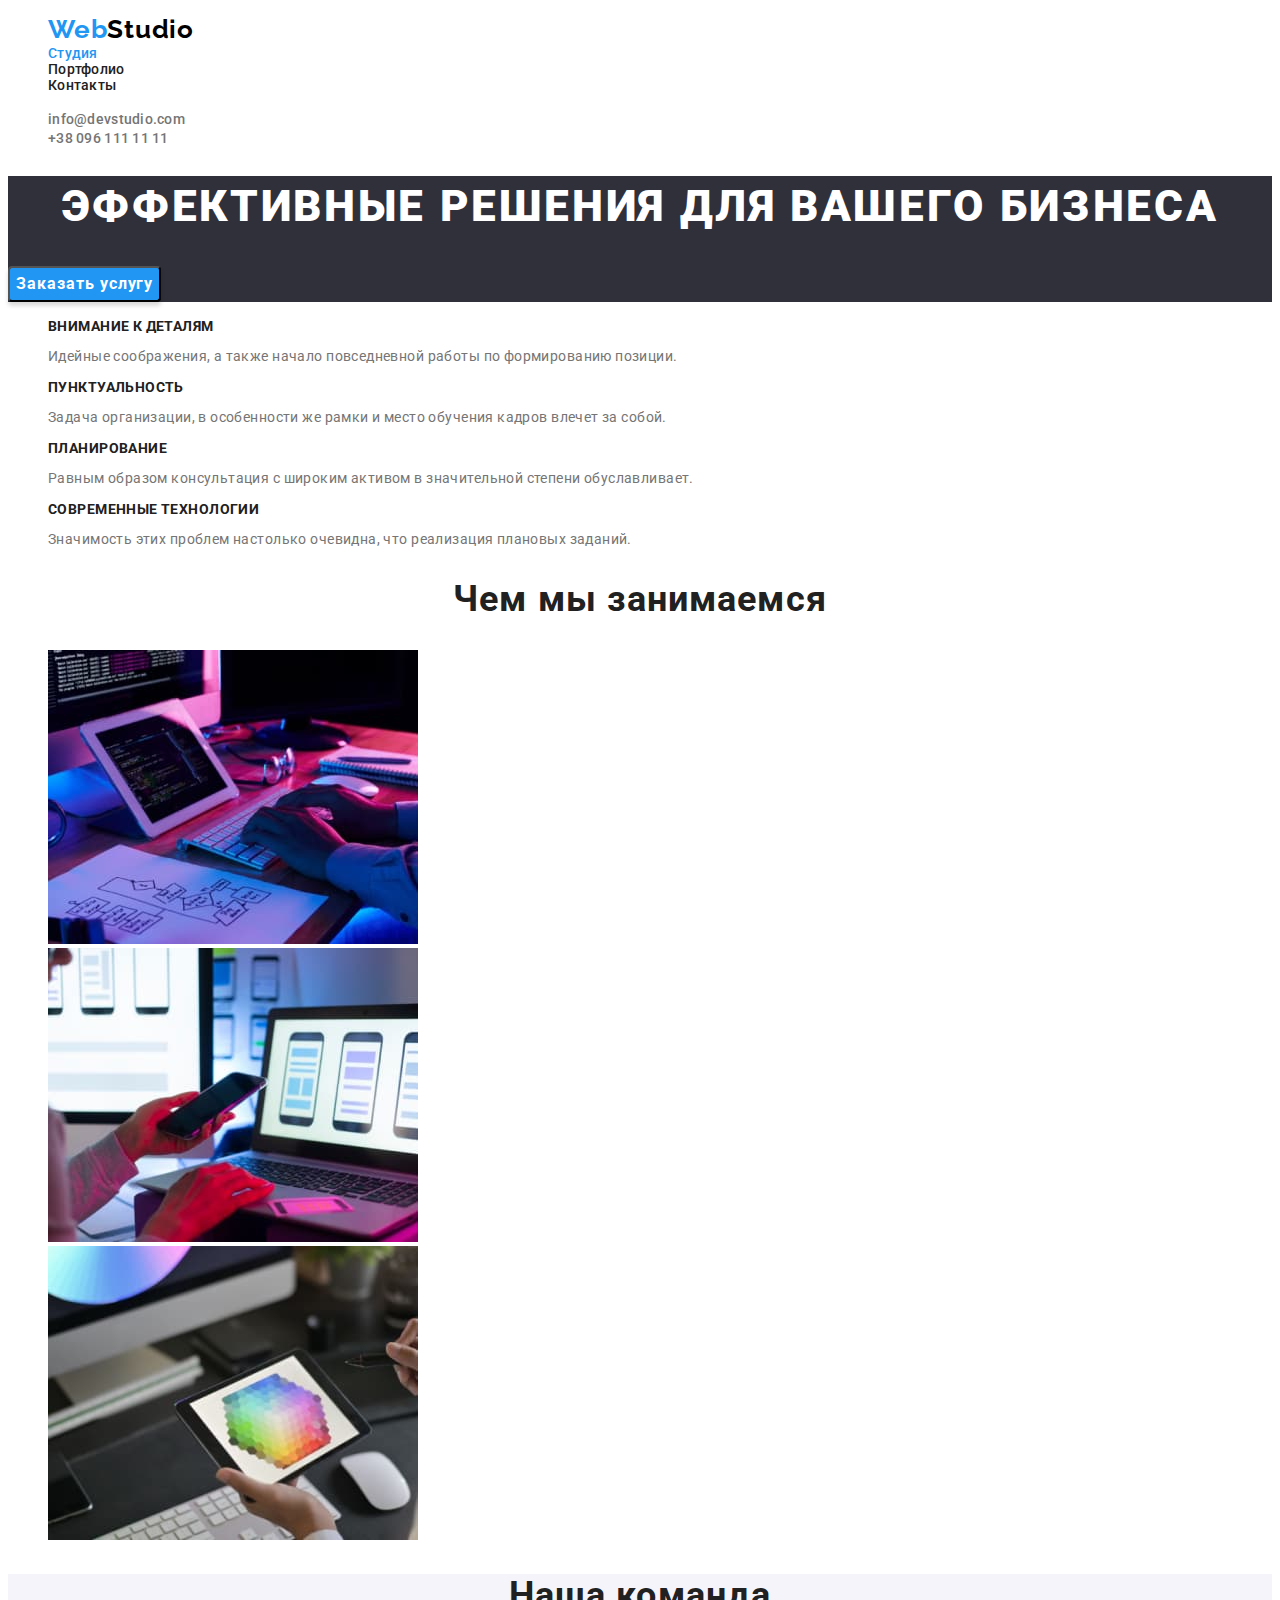
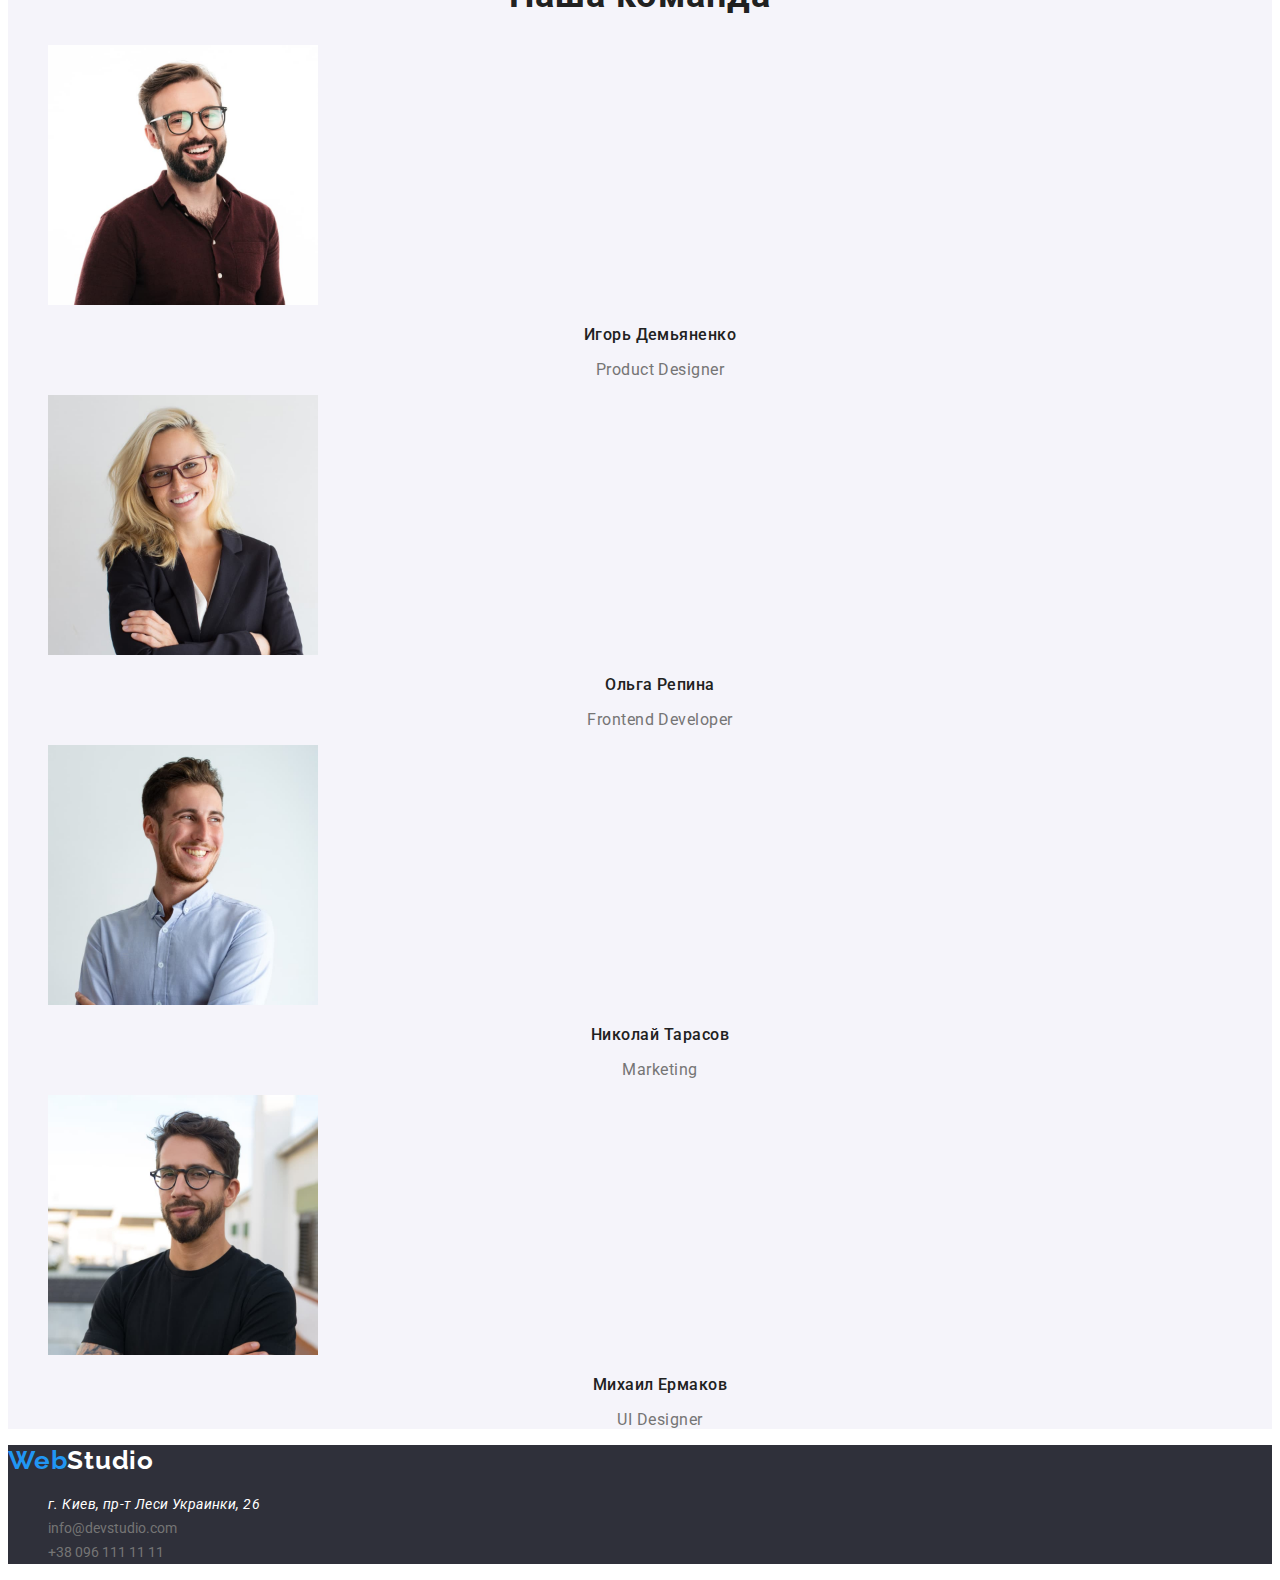
<file: index.html>
<!DOCTYPE html>
<html lang="ru">
<head>
    <meta charset="UTF-8">
    <meta http-equiv="X-UA-Compatible" content="IE=edge">
    <meta name="viewport" content="width=device-width, initial-scale=1.0">
    <title>Студия</title>
    <link rel="stylesheet" href="./css/styles.css">

    <link rel="preconnect" href="https://fonts.googleapis.com">
    <link rel="preconnect" href="https://fonts.gstatic.com" crossorigin>
    <link href="https://fonts.googleapis.com/css2?family=Raleway:wght@700&family=Roboto:wght@400;500;700;900&display=swap"
        rel="stylesheet">
</head>
<body>
    <header class="header">
        <nav class="header-nav">
            <ul class="list header-list">
                <li class="header-item logo"><a href="./index.html" lang="en" class="link"><span class="logo-color-1">Web</span><span class="logo-color-2">Studio</span></a></li>
                <li class="header-item"><a href="./index.html" class="link current">Студия</a></li>
                <li class="header-item"><a href="./portfolio.html" class="link">Портфолио</a></li>
                <li class="header-item"><a href="" class="link">Контакты</a></li>
            </ul>
        </nav>
        <ul class="list header-contacts">
            <li class="header-contacts-item"><a href="mailto:info@devstudio.com" class="link">info@devstudio.com</a></li>
            <li class="header-contacts-item"><a href="tel:+380961111111" class="link">+38 096 111 11 11</a></li>
        </ul>
    </header>
    <main>
        <!-- order our service -->
        <section class="hero">
            <h1 class="hero-title">Эффективные решения для вашего бизнеса</h1>
            <button type="button" class="btn">Заказать услугу</button>
        </section>
        <!-- info about us -->
        <section class="about">
            <h2 hidden>Преимущества</h2>
            <ul class="list about-list">
                <li class="about-item">
                    <h3>Внимание к деталям</h3>
                    <p>Идейные соображения, а также начало повседневной работы по формированию позиции.</p>
                </li>
                <li class="about-item">
                    <h3>Пунктуальность</h3>
                    <p>Задача организации, в особенности же рамки и место обучения кадров влечет за собой.</p>
                </li>
                <li class="about-item">
                    <h3>Планирование</h3>
                    <p>Равным образом консультация с широким активом в значительной степени обуславливает.</p>
                </li>
                <li class="about-item">
                    <h3>Современные технологии</h3>
                    <p>Значимость этих проблем настолько очевидна, что реализация плановых заданий.</p>
                </li>
            </ul>
            <h2 class="about-title">Чем мы занимаемся</h2>
            <ul class="list about-works">
                <li class="about-works-item"><img src="./images/index/work-example-1.jpg" alt="work's example 1" width="370" height="294"></li>
                <li class="about-works-item"><img src="./images/index/work-example-2.jpg" alt="work's example 2" width="370" height="294"></li>
                <li class="about-works-item"><img src="./images/index/work-example-3.jpg" alt="work's example 3" width="370" height="294"></li>
            </ul>
        </section>
        <!-- our teamates -->
        <section class="team">
            <h2 class="team-title">Наша команда</h2>
            <ul class="list team-list">
                <li class="team-item">
                    <img src="./images/index/teamate-1.jpg" alt="first photo of a teamate" width="270" height="260">
                    <h3>Игорь Демьяненко</h3>
                    <p lang="en">Product Designer</p>
                </li>
                <li class="team-item">
                    <img src="./images/index/teamate-2.jpg" alt="second photo of a teamate" width="270" height="260">
                    <h3>Ольга Репина</h3>
                    <p lang="en">Frontend Developer</p>
                </li>
                <li class="team-item">
                    <img src="./images/index/teamate-3.jpg" alt="third photo of a teamate" width="270" height="260">
                    <h3>Николай Тарасов</h3>
                    <p lang="en">Marketing</p>
                </li>
                <li class="team-item">
                    <img src="./images/index/teamate-4.jpg" alt="fourth photo of a teamate" width="270" height="260">
                    <h3>Михаил Ермаков</h3>
                    <p lang="en">UI Designer</p>
                </li>
            </ul>
        </section>
    </main>
    <footer class="footer">
        <a href="./index.html" lang="en" class="link"><span class="logo logo-color-1">Web</span><span class="logo logo-color-3">Studio</span></a>
        <address class="address">
            <ul class="list">
                <li class="address-item"><a href="https://goo.gl/maps/AcQu7C4WXfpjc9Hp7" target="_blank" rel="noopener noreferrer" class="link address-google-map">г. Киев, пр-т Леси Украинки, 26</a></li>
                <li class="address-item"><a href="mailto:info@devstudio.com" class="link address-contact">info@devstudio.com</a></li>
                <li class="address-item"><a href="tel:+380961111111" class="link address-contact">+38 096 111 11 11</a></li>
            </ul>
        </address>
    </footer>
</body>
</html>
</file>
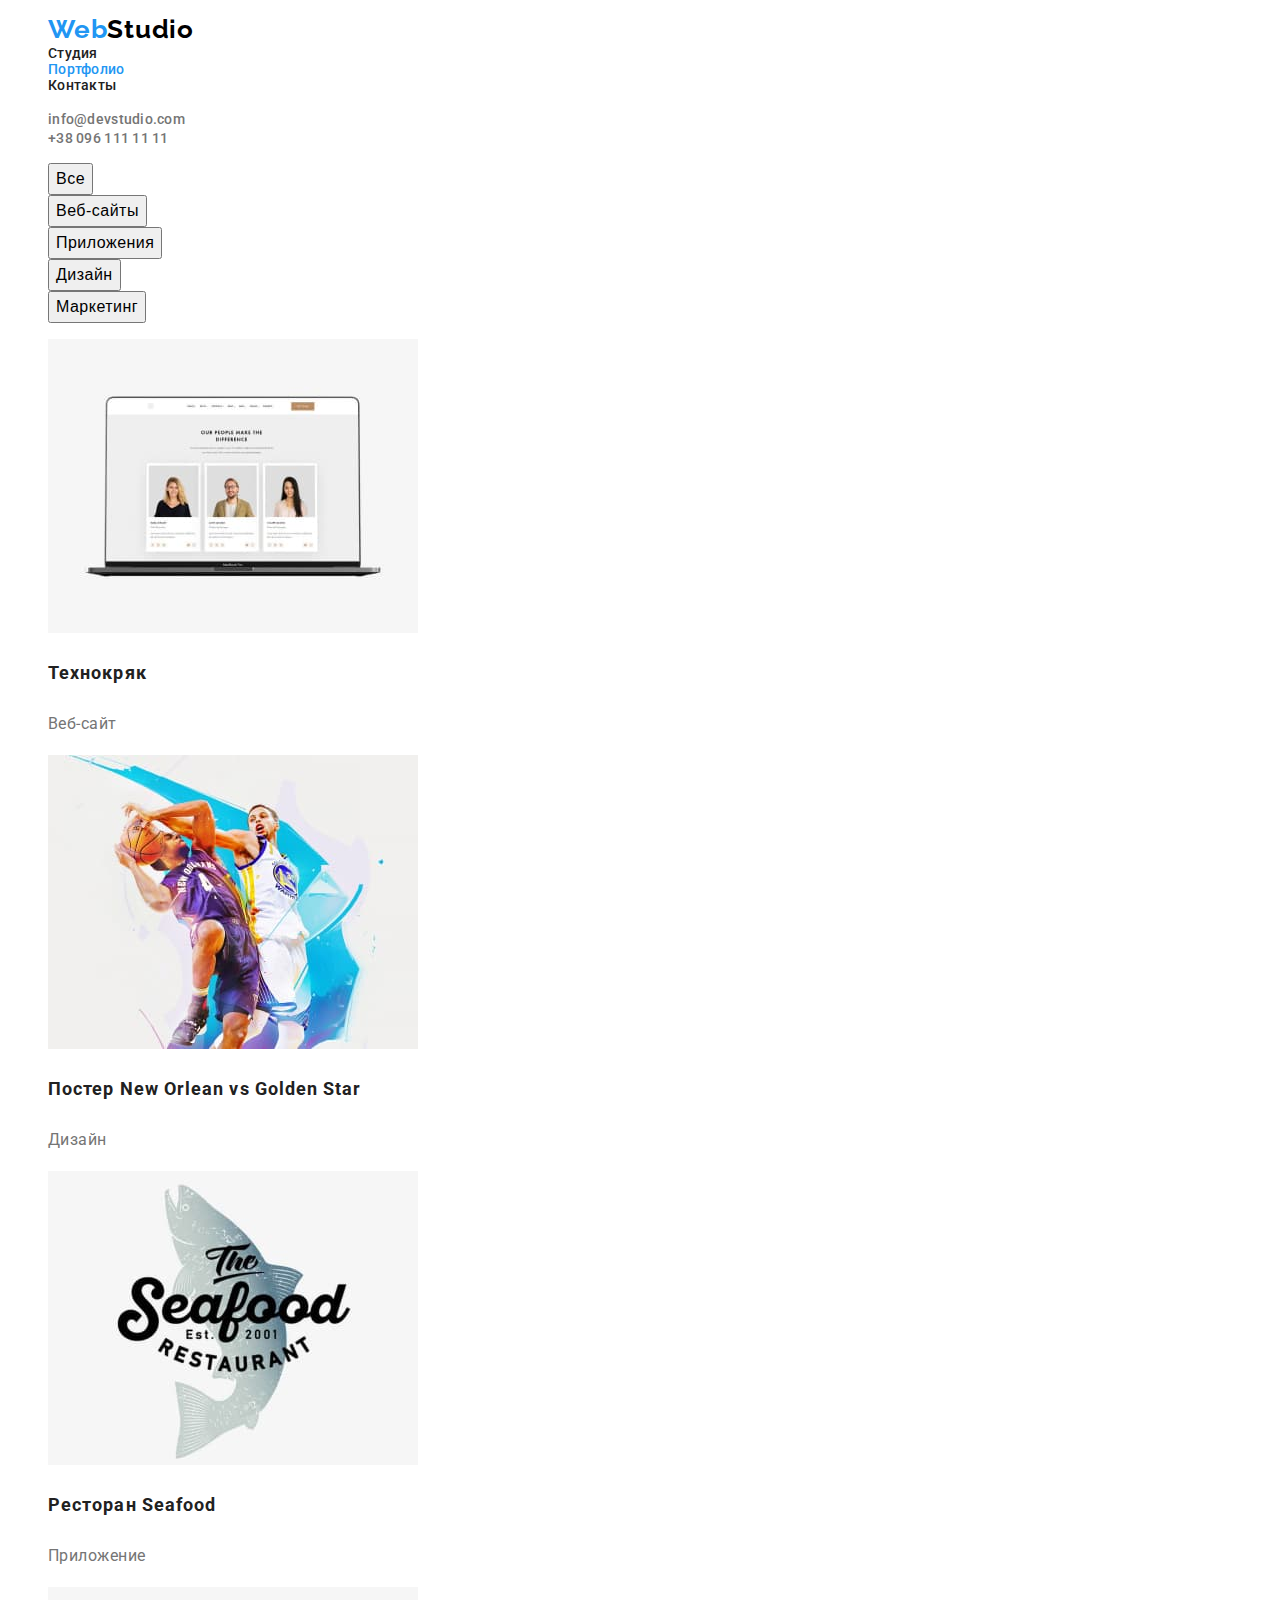
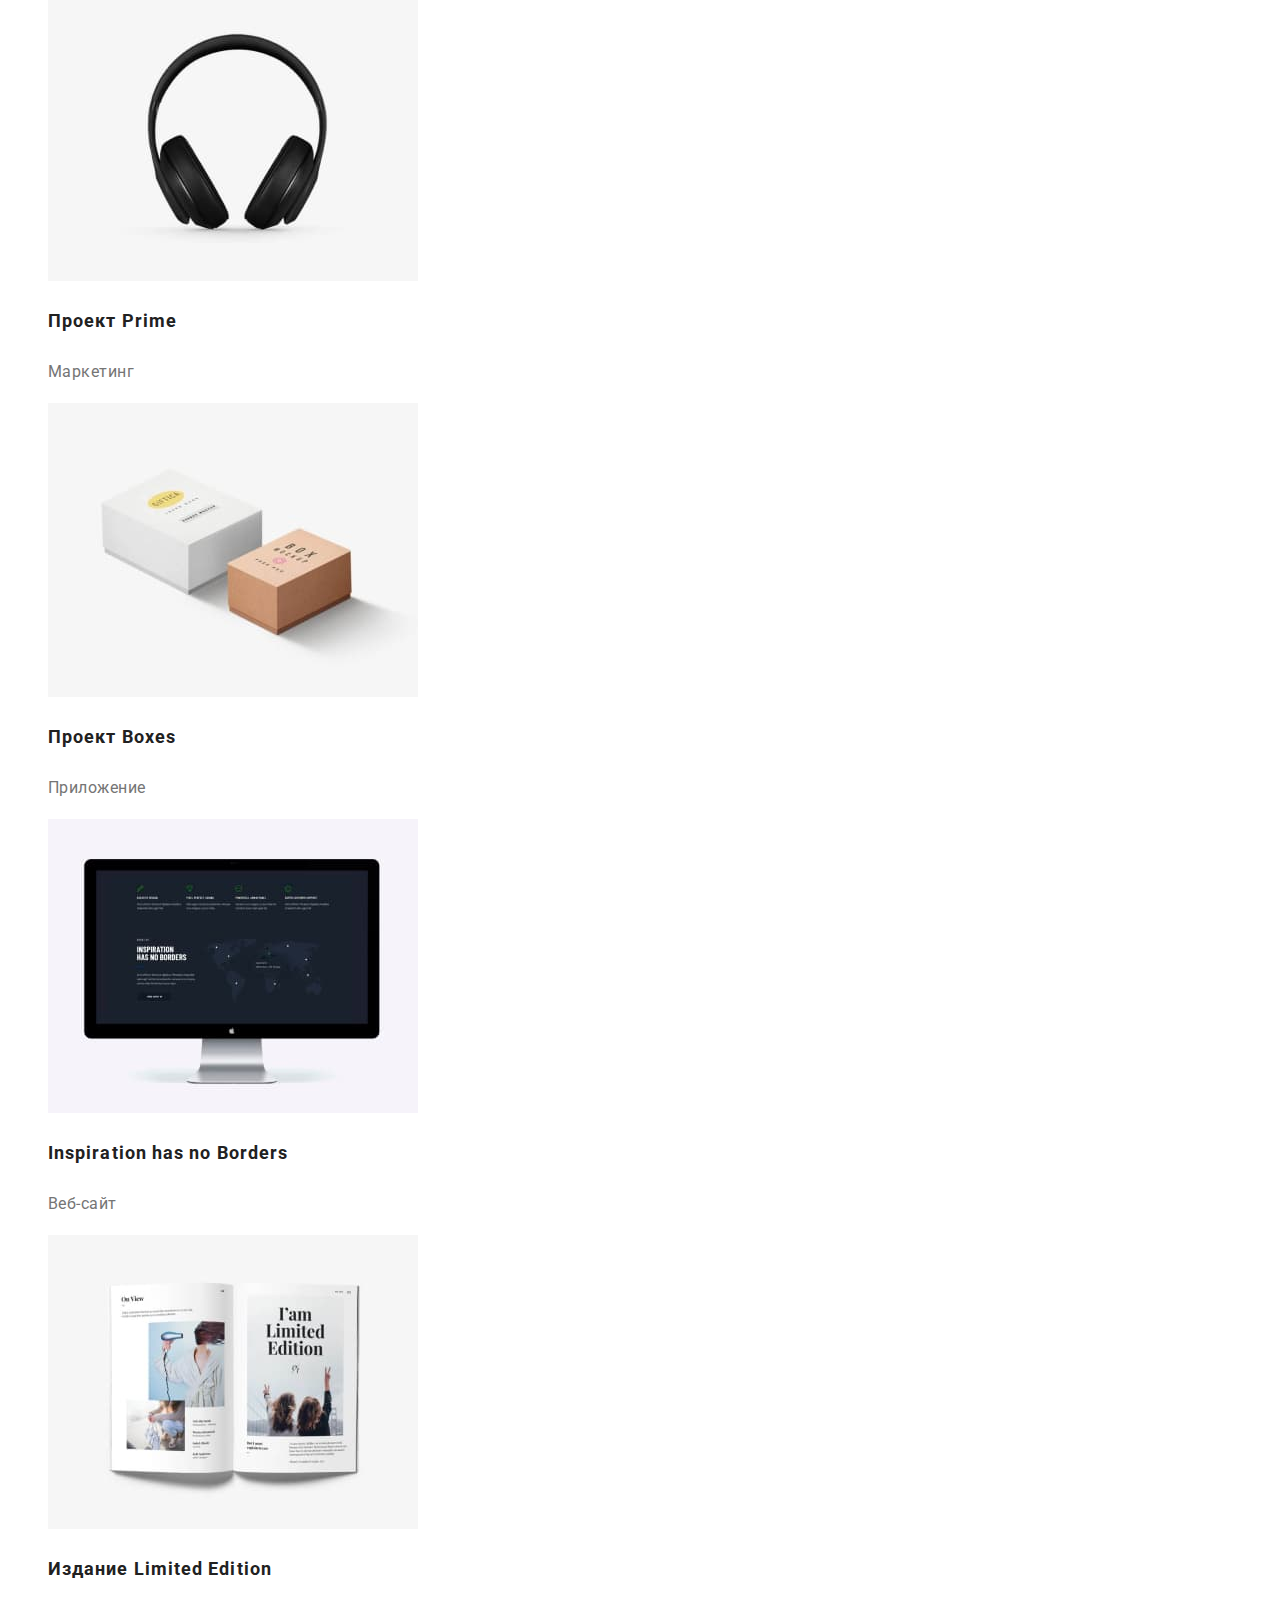
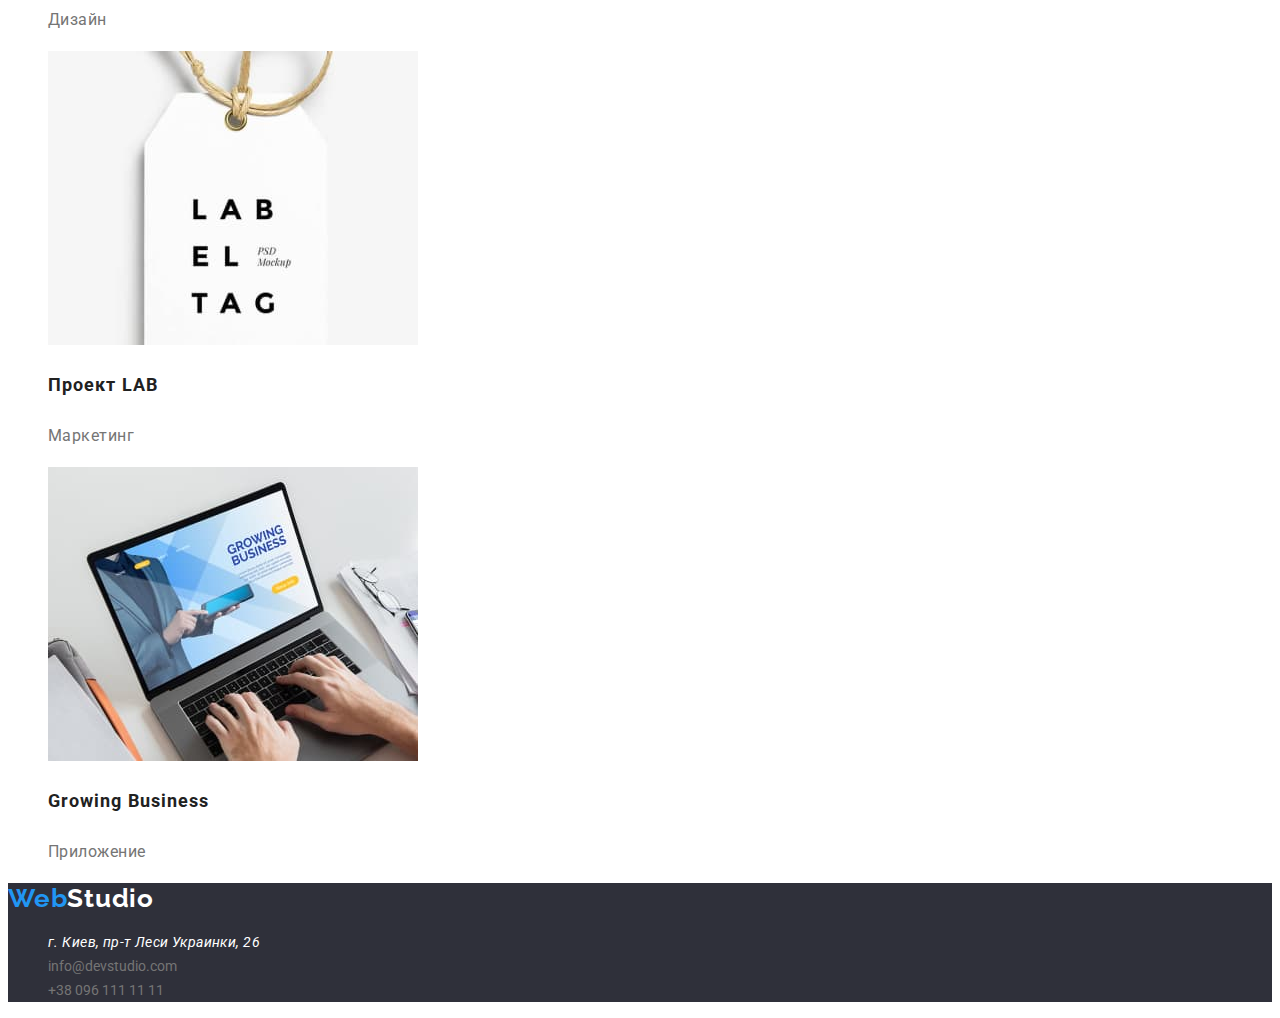
<file: portfolio.html>
<!DOCTYPE html>
<html lang="ru">

<head>
    <meta charset="UTF-8">
    <meta http-equiv="X-UA-Compatible" content="IE=edge">
    <meta name="viewport" content="width=device-width, initial-scale=1.0">
    <title>Студия</title>
    <link rel="stylesheet" href="./css/styles.css">

    <link rel="preconnect" href="https://fonts.googleapis.com">
    <link rel="preconnect" href="https://fonts.gstatic.com" crossorigin>
    <link
        href="https://fonts.googleapis.com/css2?family=Raleway:wght@700&family=Roboto:wght@400;500;700;900&display=swap"
        rel="stylesheet">
</head>

<body>
    <header class="header">
        <nav class="header-nav">
            <ul class="list header-list">
                <li class="header-item logo"><a href="./index.html" lang="en" class="link"><span
                            class="logo-color-1">Web</span><span class="logo-color-2">Studio</span></a></li>
                <li class="header-item"><a href="./index.html" class="link ">Студия</a></li>
                <li class="header-item"><a href="./portfolio.html" class="link current">Портфолио</a></li>
                <li class="header-item"><a href="" class="link">Контакты</a></li>
            </ul>
        </nav>
        <ul class="list header-contacts">
            <li class="header-contacts-item"><a href="mailto:info@devstudio.com" class="link">info@devstudio.com</a>
            </li>
            <li class="header-contacts-item"><a href="tel:+380961111111" class="link">+38 096 111 11 11</a></li>
        </ul>
    </header>
    <main>
       <section>
            <ul class="list filters">
                <li>
                    <button type="button" class="filter active">Все</button>
                </li>
                <li>
                    <button type="button" class="filter">Веб-сайты</button>
                </li>
                <li>
                    <button type="button" class="filter">Приложения</button>
                </li>
                <li>
                    <button type="button" class="filter">Дизайн</button>
                </li>
                <li>
                    <button type="button" class="filter">Маркетинг</button>
                </li>
            </ul>
            <ul class="list projects">
                <li class="project">
                    <img src="./images/portfolio/project-1.jpg" alt="project example" width="370" height="294">
                    <h3>Технокряк</h3>
                    <p>Веб-сайт</p>
                </li>
                <li class="project">
                    <img src="./images/portfolio/project-2.jpg" alt="project example" width="370" height="294">
                    <h3>Постер New Orlean vs Golden Star</h3>
                    <p>Дизайн</p>
                </li>
                <li class="project">
                    <img src="./images/portfolio/project-3.jpg" alt="project example" width="370" height="294">
                    <h3>Ресторан Seafood</h3>
                    <p>Приложение</p>
                </li>
                <li class="project">
                    <img src="./images/portfolio/project-4.jpg" alt="project example" width="370" height="294">
                    <h3>Проект Prime</h3>
                    <p>Маркетинг</p>
                </li>
                <li class="project">
                    <img src="./images/portfolio/project-5.jpg" alt="project example" width="370" height="294">
                    <h3>Проект Boxes</h3>
                    <p>Приложение</p>
                </li>
                <li class="project">
                    <img src="./images/portfolio/project-6.jpg" alt="project example" width="370" height="294">
                    <h3>Inspiration has no Borders</h3>
                    <p>Веб-сайт</p>
                </li>
                <li class="project">
                    <img src="./images/portfolio/project-7.jpg" alt="project example" width="370" height="294">
                    <h3>Издание Limited Edition</h3>
                    <p>Дизайн</p>
                </li>
                <li class="project">
                    <img src="./images/portfolio/project-8.jpg" alt="project example" width="370" height="294">
                    <h3>Проект LAB</h3>
                    <p>Маркетинг</p>
                </li>
                <li class="project">
                    <img src="./images/portfolio/project-9.jpg" alt="project example" width="370" height="294">
                    <h3>Growing Business</h3>
                    <p>Приложение</p>
                </li>
            </ul>
       </section>
    </main>
    <footer class="footer">
        <a href="./index.html" lang="en" class="link"><span class="logo logo-color-1">Web</span><span
                class="logo logo-color-3">Studio</span></a>
        <address class="address">
            <ul class="list">
                <li class="address-item"><a href="https://goo.gl/maps/AcQu7C4WXfpjc9Hp7" target="_blank"
                        rel="noopener noreferrer" class="link address-google-map">г. Киев, пр-т Леси Украинки, 26</a>
                </li>
                <li class="address-item"><a href="mailto:info@devstudio.com"
                        class="link address-contact">info@devstudio.com</a></li>
                <li class="address-item"><a href="tel:+380961111111" class="link address-contact">+38 096 111 11 11</a>
                </li>
            </ul>
        </address>
    </footer>
</body>

</html>
</file>
<file: css/styles.css>
/* ------- GENERAL ------- */
:root {
  --brend-color: #2196f3;
  --brend-color-2: #000;
  --brend-color-3: #fff;
  --text-color: #212121;
  --text-description-color: #757575;

  --btn-hover-color: #188ce8;

  --bg-hero: #2f303a;
  --bg-about: #fff;
  --bg-team: #f5f4fa;
  --bg-footer: #2f303a;
}

body {
  font-family: "Roboto", sans-serif;
  font-style: normal;
  color: var(--text-color);
}

.list {
  list-style: none;
}

.link,
link:hover {
  text-decoration: none;
  color: var(--text-color);
}

.link:hover {
  color: var(--brend-color);
}

.current {
  color: var(--brend-color);
}

/* ------- LOGO ------- */

.logo {
  font-family: Raleway, sans-serif;
  font-weight: bold;
  font-size: 26px;
  line-height: calc(31 / 26);
  letter-spacing: 0.03em;
}

.logo-color-1 {
  color: var(--brend-color);
}

.logo-color-2 {
  color: var(--brend-color-2);
}

.logo-color-3 {
  color: var(--brend-color-3);
}

.btn {
  font-family: inherit;
  background: var(--brend-color);
  box-shadow: 0px 4px 4px rgba(0, 0, 0, 0.15);
  border-radius: 4px;

  font-weight: bold;
  font-size: 16px;
  line-height: calc(30 / 16);
  align-items: center;
  text-align: center;
  letter-spacing: 0.06em;
  color: var(--brend-color-3);
}

.btn:hover,
.btn:focus {
  background: var(--btn-hover-color);
  cursor: pointer;
}

/* ------- HEADER ------- */

.header {
  background: var(--brend-color-3);
}

.header-nav {
  font-weight: 500;
  font-size: 14px;
  line-height: calc(16 / 14);
  letter-spacing: 0.02em;
}

.header-contacts-item > a {
  font-family: Roboto;
  font-weight: 500;
  font-size: 14px;
  line-height: 16px;
  letter-spacing: 0.02em;
  color: var(--text-description-color);
}

/* ------- HERO ------- */

.hero {
  background: var(--bg-hero);
}

.hero-title {
  font-weight: 900;
  font-size: 44px;
  line-height: calc(60 / 44);
  text-align: center;
  letter-spacing: 0.06em;
  text-transform: uppercase;

  color: var(--brend-color-3);
}

/* ------- ABOUT ------- */

.about {
  background-color: var(--bg-about);
}

.about-item > h3 {
  font-weight: bold;
  font-size: 14px;
  line-height: calc(16 / 14);
  letter-spacing: 0.03em;
  text-transform: uppercase;
}

.about-item > p {
  font-weight: normal;
  font-size: 14px;
  line-height: calc(17 / 14);
  letter-spacing: 0.03em;
  color: var(--text-description-color);
}

.about-woks-title {
  font-weight: bold;
  font-size: 36px;
  line-height: calc(42 / 36);
  text-align: center;
  letter-spacing: 0.03em;
}

.about-title {
  font-weight: bold;
  font-size: 36px;
  line-height: calc(42 / 36);
  text-align: center;
  letter-spacing: 0.03em;
}

/* ------- TEAM ------- */

.team {
  background-color: var(--bg-team);
}

.team-title {
  font-style: normal;
  font-weight: bold;
  font-size: 36px;
  line-height: calc(42 / 36);
  text-align: center;
  letter-spacing: 0.03em;
}

.team-item > h3 {
  font-weight: 500;
  font-size: 16px;
  line-height: calc(19 / 16);
  text-align: center;
  letter-spacing: 0.03em;
}

.team-item > p {
  font-weight: normal;
  font-size: 16px;
  line-height: calc(19 / 16);
  text-align: center;
  letter-spacing: 0.03em;
  color: var(--text-description-color);
}

/* ------- FOOTER ------- */

.footer {
  background-color: var(--bg-footer);
}

.address-google-map {
  font-weight: normal;
  font-size: 14px;
  line-height: calc(24 / 14);
  letter-spacing: 0.03em;

  color: var(--brend-color-3);
}

.address-contact {
  font-family: Roboto;
  font-style: normal;
  font-size: 14px;
  line-height: 24px;
  color: var(--text-description-color);
}

/* ------- PORTOFOLIO ------- */

.filter {
  font-weight: 500;
  font-size: 16px;
  line-height: calc(26 / 16);
  text-align: center;
  letter-spacing: 0.03em;
}

.filter:hover,
.filter:focus {
  color: var(--brend-color-3);
  background: var(--btn-hover-color);
  cursor: pointer;
}

.project > h3 {
  font-weight: bold;
  font-size: 18px;
  line-height: calc(36 / 18);
  letter-spacing: 0.06em;
}

.project > p {
  font-size: 16px;
  line-height: calc(30 / 16);
  letter-spacing: 0.03em;
  color: var(--text-description-color);
}
</file>
